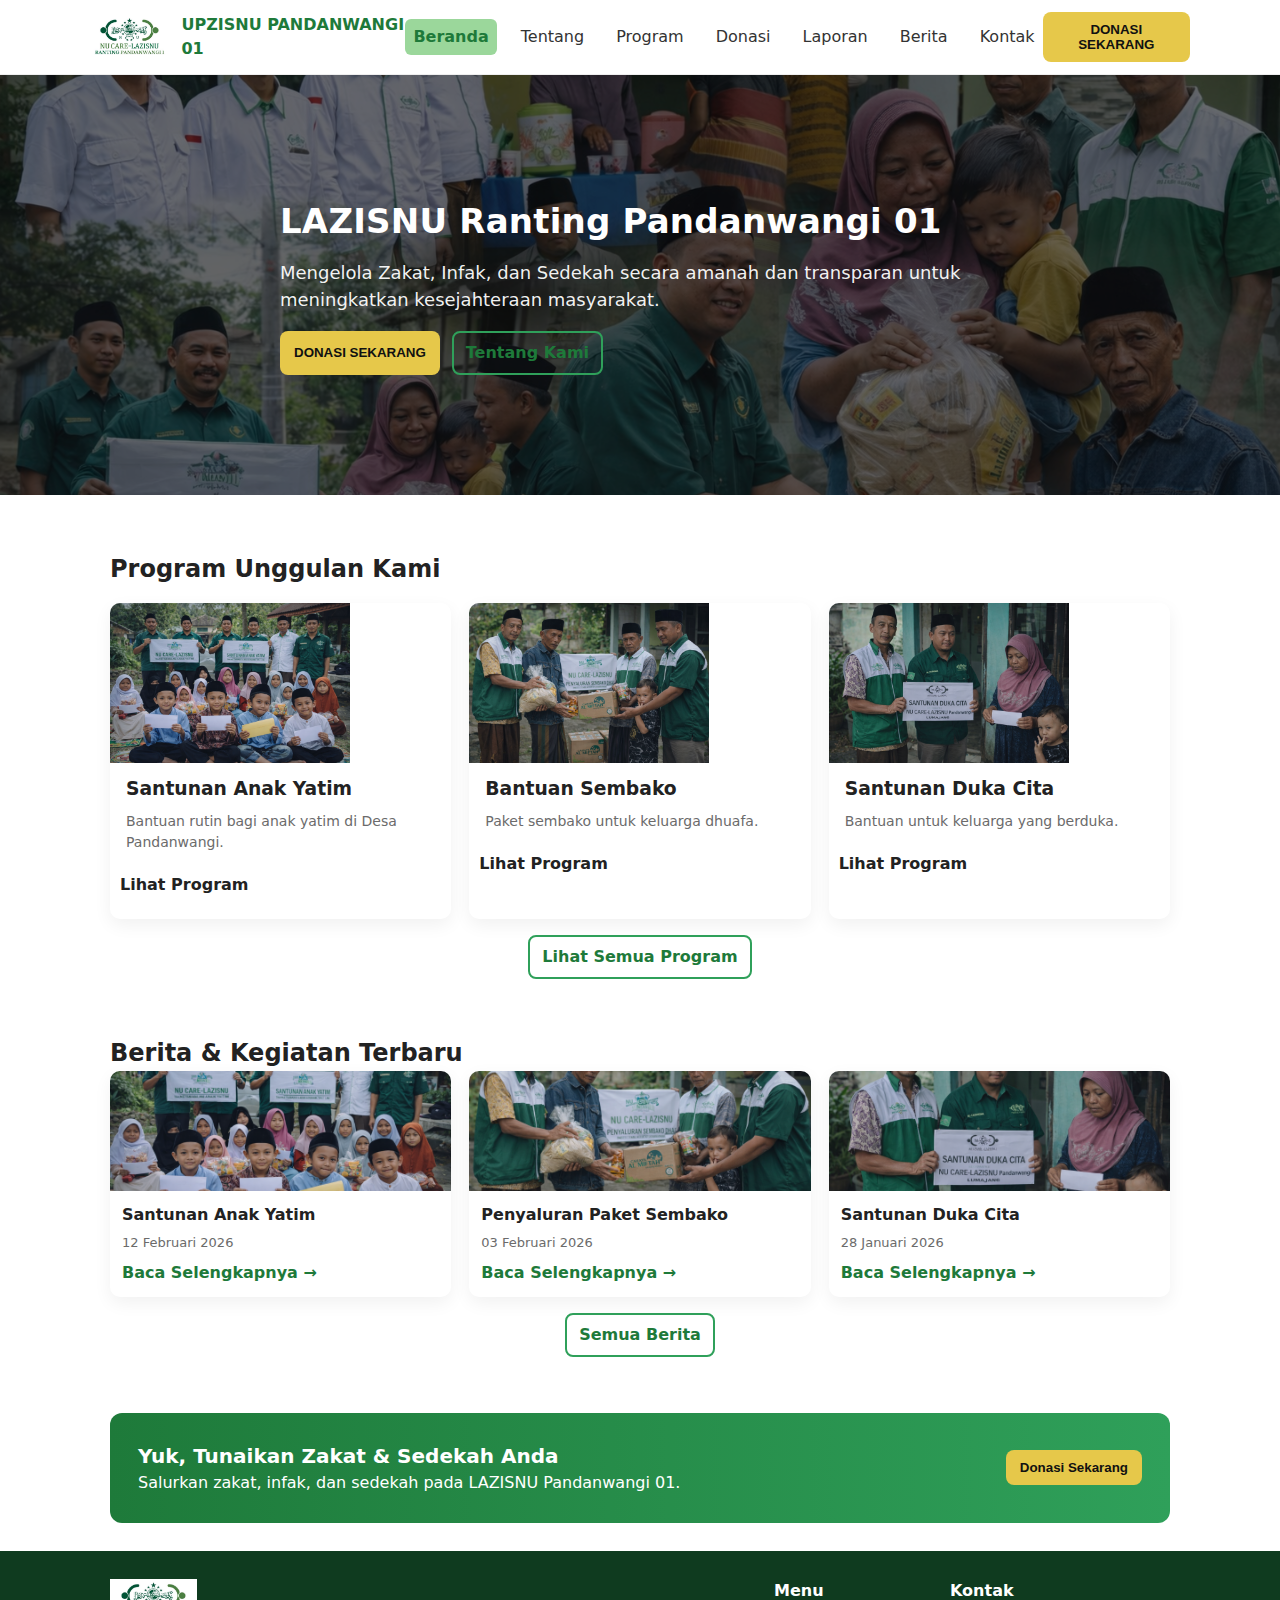
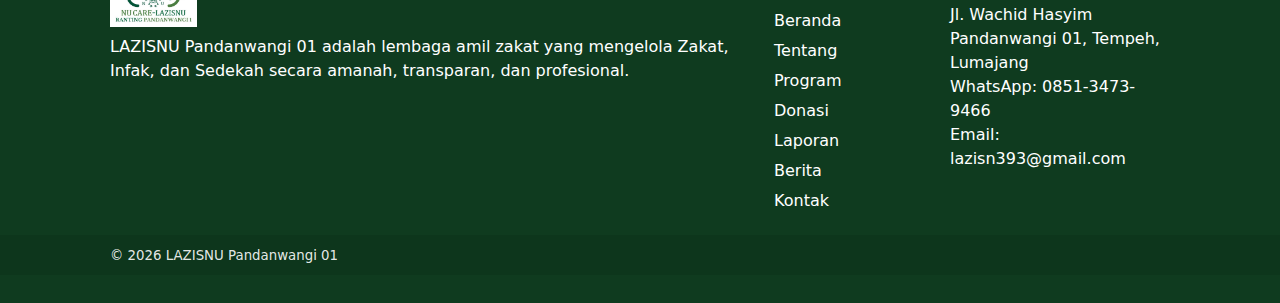
<file: index.html>
<!doctype html>
<html lang="id">
<head>
  <meta charset="utf-8" />
  <meta name="viewport" content="width=device-width,initial-scale=1" />
  <title>LAZISNU Pandanwangi 01 — Beranda</title>
  <meta name="description" content="LAZISNU Pandanwangi 01 — Mengelola Zakat, Infak & Sedekah secara amanah dan transparan." />
  <link rel="stylesheet" href="css/style.css">
</head>
<!-- Netlify Identity -->
<script src="https://identity.netlify.com/v1/netlify-identity-widget.js"></script>

<script>
  if (window.netlifyIdentity) {
    window.netlifyIdentity.on("init", user => {
      if (user) {
        console.log("User login:", user.email);
      }
    });

    // supaya recovery_token bisa munculin form password
    window.netlifyIdentity.on("open", () => {
      console.log("Identity widget opened");
    });

    window.netlifyIdentity.init();
  }
</script>
<body>

  <!-- NAVBAR -->
  <header class="nav-wrap">
    <div class="container nav">
      <a class="brand" href="index.html">
        <img src="assets/img/logo-lazisnu.png" alt="Logo LAZISNU" class="logo">
        <span class="brand-text">UPZISNU PANDANWANGI 01</span>
      </a>

      <nav class="nav-links" id="navLinks">
        <a href="index.html" class="active">Beranda</a>
        <a href="tentang.html">Tentang</a>
        <a href="program.html">Program</a>
        <a href="donasi.html">Donasi</a>
        <a href="laporan.html">Laporan</a>
        <a href="berita.html">Berita</a>
        <a href="kontak.html">Kontak</a>
      </nav>

      <div class="nav-cta">
        <button class="btn btn-donate donateBtn">DONASI SEKARANG</button>
        <button id="navToggle" class="nav-toggle">☰</button>
      </div>
    </div>
  </header>

  <!-- HERO -->
  <section class="hero">
    <div class="hero-overlay"></div>
    <img src="assets/img/hero.jpg" class="hero-img">
    <div class="container hero-content">
      <h1>LAZISNU Ranting Pandanwangi 01</h1>
      <p class="lead">Mengelola Zakat, Infak, dan Sedekah secara amanah dan transparan untuk meningkatkan kesejahteraan masyarakat.</p>
      <div class="hero-buttons">
        <button class="btn btn-donate donateBtn">DONASI SEKARANG</button>
        <a href="tentang.html" class="btn btn-outline">Tentang Kami</a>
      </div>
    </div>
  </section>

  <main class="container">

    <!-- PROGRAM -->
    <section class="programs">
      <h2>Program Unggulan Kami</h2>

      <div class="cards">
        <article class="card">
          <img src="assets/program/santunan-yatim.jpg">
          <h3>Santunan Anak Yatim</h3>
          <p>Bantuan rutin bagi anak yatim di Desa Pandanwangi.</p>
          <a class="btn btn-sm" href="program.html#yatim">Lihat Program</a>
        </article>

        <article class="card">
          <img src="assets/program/sembako.jpg">
          <h3>Bantuan Sembako</h3>
          <p>Paket sembako untuk keluarga dhuafa.</p>
          <a class="btn btn-sm" href="program.html#sembako">Lihat Program</a>
        </article>

        <article class="card">
          <img src="assets/program/santunan-duka-cita.jpg">
          <h3>Santunan Duka Cita</h3>
          <p>Bantuan untuk keluarga yang berduka.</p>
          <a class="btn btn-sm" href="program.html#duka">Lihat Program</a>
        </article>
      </div>

      <div class="center">
        <a href="program.html" class="btn btn-outline">Lihat Semua Program</a>
      </div>
    </section>

    <!-- BERITA -->
    <section class="news">
      <h2>Berita & Kegiatan Terbaru</h2>

      <div class="news-grid">
        <article class="news-card">
          <img src="assets/berita/berita-santunan-yatim.jpg">
          <div class="news-body">
            <h4>Santunan Anak Yatim</h4>
            <p class="meta">12 Februari 2026</p>
            <a href="berita.html" class="read-more">Baca Selengkapnya →</a>
          </div>
        </article>

        <article class="news-card">
          <img src="assets/berita/berita-sembako.jpg">
          <div class="news-body">
            <h4>Penyaluran Paket Sembako</h4>
            <p class="meta">03 Februari 2026</p>
            <a href="berita.html" class="read-more">Baca Selengkapnya →</a>
          </div>
        </article>

        <article class="news-card">
          <img src="assets/berita/berita-santunan-duka-cita.jpg">
          <div class="news-body">
            <h4>Santunan Duka Cita</h4>
            <p class="meta">28 Januari 2026</p>
            <a href="berita.html" class="read-more">Baca Selengkapnya →</a>
          </div>
        </article>
      </div>

      <div class="center">
        <a href="berita.html" class="btn btn-outline">Semua Berita</a>
      </div>
    </section>

    <!-- CTA DONASI -->
    <section class="cta-donate">
      <div class="cta-inner">
        <div>
          <h2>Yuk, Tunaikan Zakat & Sedekah Anda</h2>
          <p>Salurkan zakat, infak, dan sedekah pada LAZISNU Pandanwangi 01.</p>
        </div>
        <div>
          <button class="btn btn-donate donateBtn">Donasi Sekarang</button>
        </div>
      </div>
    </section>

  </main>

  <!-- FOOTER -->
  <footer class="site-footer">
    <div class="container footer-grid">
  
      <!-- KOLOM 1: LOGO & DESKRIPSI -->
      <div class="footer-col">
        <img src="assets/img/logo-lazisnu.png" alt="Logo LAZISNU" class="footer-logo">
        <p>
          LAZISNU Pandanwangi 01 adalah lembaga amil zakat yang mengelola Zakat, Infak, dan Sedekah
          secara amanah, transparan, dan profesional.
        </p>
      </div>
  
      <!-- KOLOM 2: MENU CEPAT -->
      <div class="footer-col">
        <h4>Menu</h4>
        <ul class="footer-links">
          <li><a href="index.html">Beranda</a></li>
          <li><a href="tentang.html">Tentang</a></li>
          <li><a href="program.html">Program</a></li>
          <li><a href="donasi.html">Donasi</a></li>
          <li><a href="laporan.html">Laporan</a></li>
          <li><a href="berita.html">Berita</a></li>
          <li><a href="kontak.html">Kontak</a></li>
        </ul>
      </div>
  
      <!-- KOLOM 3: KONTAK -->
      <div class="footer-col">
        <h4>Kontak</h4>
        <p>Jl. Wachid Hasyim<br>Pandanwangi 01, Tempeh, Lumajang</p>
        <p>WhatsApp: 0851-3473-9466</p>
        <p>Email: lazisn393@gmail.com</p>
      </div>
    </div>
  
    <div class="footer-bottom">
      <div class="container footer-bottom-inner">
        <small>© <span id="year"></span> LAZISNU Pandanwangi 01</small>
        </div>
      </div>
    </div>
  </footer>

  <script src="js/script.js"></script>
</body>
</html>
</file>
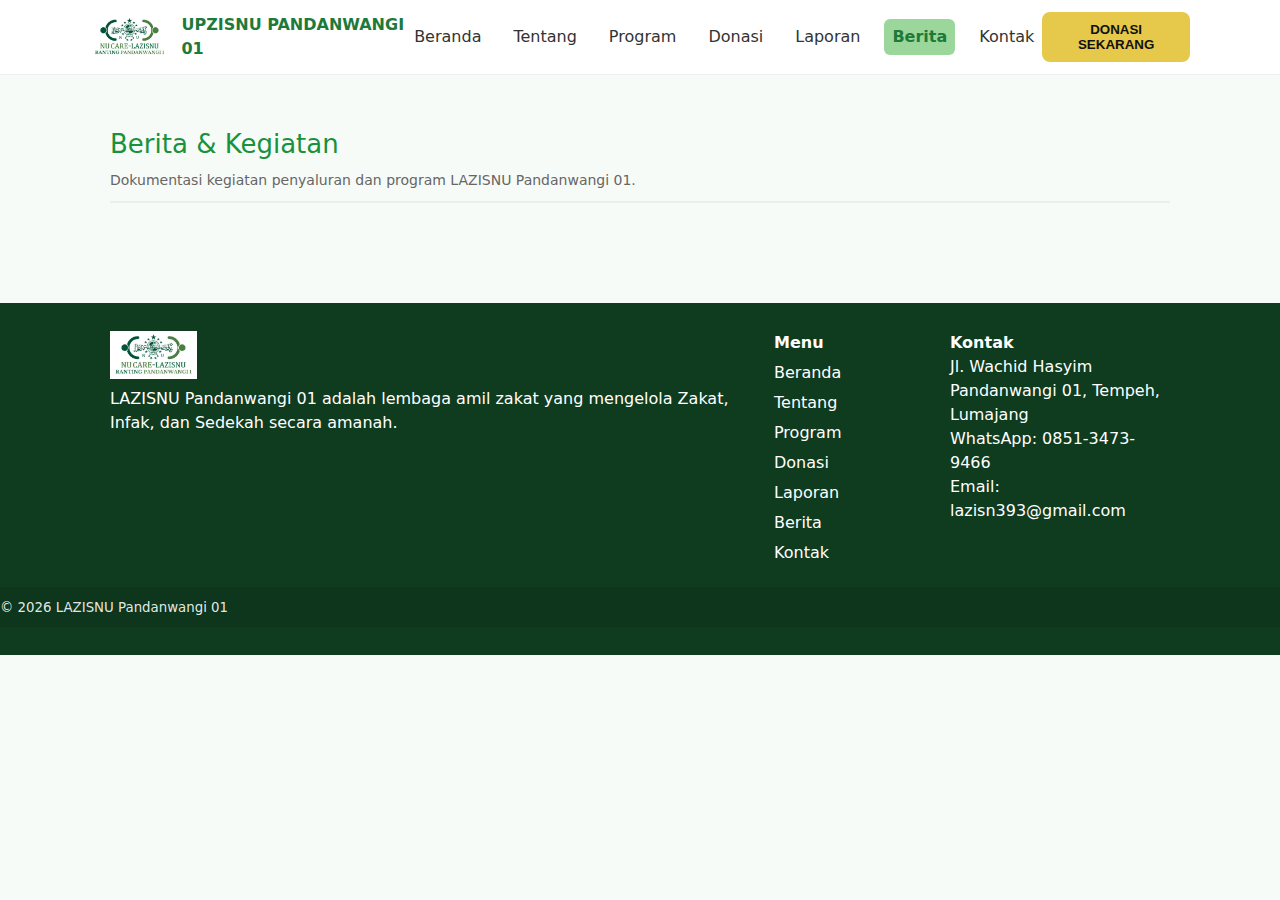
<file: berita.html>
<!doctype html>
<html lang="id">
<head>
  <meta charset="utf-8" />
  <meta name="viewport" content="width=device-width,initial-scale=1" />
  <title>Berita — LAZISNU Pandanwangi 01</title>
  <link rel="stylesheet" href="css/style.css">

  <style>
    body{background:#f7fbf7}
    .berita-wrap{max-width:1100px;margin:30px auto;padding:20px}
    .section-title{font-size:26px;color:#19913d;margin-bottom:6px;}
    .section-sub{color:#666;font-size:14px;border-bottom:2px solid #e6f2e9;padding-bottom:10px;}

    .berita-grid{
      display:grid;
      grid-template-columns:repeat(3,1fr);
      gap:20px;
      margin-top:25px;
    }

    .berita-card{
      background:#fff;border-radius:14px;overflow:hidden;
      box-shadow:0 12px 30px rgba(0,0,0,.06);
      display:flex;flex-direction:column;
      transition:.3s;
    }

    .berita-card img{width:100%;height:180px;object-fit:cover;}

    .berita-body{padding:16px;display:flex;flex-direction:column;flex:1;}

    .berita-date{
      font-size:12px;background:#e6f7ec;color:#1e7a3a;
      display:inline-block;padding:4px 8px;border-radius:6px;
      margin-bottom:8px;font-weight:700;width:max-content;
    }

    .berita-body h3{margin:0 0 8px 0;color:#1e7a3a;font-size:17px;}
    .berita-body p{font-size:13px;color:#555;flex:1;}

    .btn-baca{
      margin-top:12px;background:#2fa05a;color:#fff;
      padding:10px;border-radius:10px;font-weight:700;
      font-size:13px;text-align:center;cursor:pointer;
    }

    .modal{
      position:fixed;top:0;left:0;width:100%;height:100%;
      background:rgba(0,0,0,.6);display:none;
      align-items:center;justify-content:center;z-index:1000;
    }

    .modal-content{
      background:#fff;padding:20px;border-radius:14px;
      max-width:650px;width:90%;
    }

    .modal-content img{width:100%;border-radius:10px;margin-bottom:12px;}
    .modal-close{float:right;cursor:pointer;font-weight:700;color:#999;}

    @media(max-width:900px){.berita-grid{grid-template-columns:1fr 1fr}}
    @media(max-width:600px){.berita-grid{grid-template-columns:1fr}}
  </style>
</head>
<body>

<header class="nav-wrap">
  <div class="container nav">
    <a class="brand" href="index.html">
      <img src="assets/img/logo-lazisnu.png" class="logo">
      <span class="brand-text">UPZISNU PANDANWANGI 01</span>
    </a>

    <nav class="nav-links" id="navLinks">
      <a href="index.html">Beranda</a>
      <a href="tentang.html">Tentang</a>
      <a href="program.html">Program</a>
      <a href="donasi.html">Donasi</a>
      <a href="laporan.html">Laporan</a>
      <a href="berita.html" class="active">Berita</a>
      <a href="kontak.html">Kontak</a>
    </nav>

    <div class="nav-cta">
      <button class="btn btn-donate" id="donateBtn">DONASI SEKARANG</button>
      <button class="nav-toggle" id="navToggle">☰</button>
    </div>
  </div>
</header>

<div class="berita-wrap">
  <div class="section-title">Berita & Kegiatan</div>
  <div class="section-sub">
    Dokumentasi kegiatan penyaluran dan program LAZISNU Pandanwangi 01.
  </div>

  <!-- BERITA DARI CMS (AUTO) -->
  <div class="berita-grid" id="list-berita"></div>

  <!-- BERITA MANUAL (FALLBACK) -->
  <div class="berita-grid">
    
  </div>
</div>

<footer class="site-footer">
  <div class="container footer-grid">
    <div class="footer-col">
      <img src="assets/img/logo-lazisnu.png" class="footer-logo">
      <p>LAZISNU Pandanwangi 01 adalah lembaga amil zakat yang mengelola Zakat, Infak, dan Sedekah secara amanah.</p>
    </div>
    <div class="footer-col">
      <h4>Menu</h4>
      <ul class="footer-links">
        <li><a href="index.html">Beranda</a></li>
        <li><a href="tentang.html">Tentang</a></li>
        <li><a href="program.html">Program</a></li>
        <li><a href="donasi.html">Donasi</a></li>
        <li><a href="laporan.html">Laporan</a></li>
        <li><a href="berita.html">Berita</a></li>
        <li><a href="kontak.html">Kontak</a></li>
      </ul>
    </div>
    <div class="footer-col">
      <h4>Kontak</h4>
      <p>Jl. Wachid Hasyim<br>Pandanwangi 01, Tempeh, Lumajang</p>
      <p>WhatsApp: 0851-3473-9466</p>
      <p>Email: lazisn393@gmail.com</p>
    </div>
  </div>
  <div class="footer-bottom">
    <small>© <span id="year"></span> LAZISNU Pandanwangi 01</small>
  </div>
</footer>

<script src="js/script.js"></script>

<script>
async function loadBerita() {
  const repoUrl = "https://api.github.com/repos/alfaragatak87/lazisnu/contents/admin-data/berita";

  try {
    const res = await fetch(repoUrl);
    const files = await res.json();

    let html = "";

    for (let file of files.reverse()) {
      const fileRes = await fetch(file.download_url);
      const text = await fileRes.text();

      // 🔥 Ambil bagian YAML (di antara ---)
      const yamlMatch = text.match(/---([\s\S]*?)---/);
      const yaml = yamlMatch ? yamlMatch[1] : "";

      const titleMatch = yaml.match(/title:\s*(.*)/);
      const dateMatch = yaml.match(/date:\s*(.*)/);
      const imageMatch = yaml.match(/image:\s*(.*)/);

      const title = titleMatch ? titleMatch[1].trim() : "Tanpa Judul";
      const date = dateMatch ? dateMatch[1].trim() : "";
      let image = imageMatch ? imageMatch[1].trim() : "";

      // Bersihkan tanda kutip kalau ada
      image = image.replace(/"/g, "");

      // 🔥 Fix URL gambar biar tidak error
      if (image.startsWith("/")) {
        image = window.location.origin + image;
      }

      const body = text.split('---')[2] || "";

      const modalId = "modal-" + Math.random().toString(36).substring(2, 9);

      html += `
        <div class="berita-card">
          <img src="${image}" alt="${title}">
          <div class="berita-body">
            <div class="berita-date">${new Date(date).toLocaleDateString("id-ID")}</div>
            <h3>${title}</h3>
            <p>${body.substring(0,120)}...</p>
            <div class="btn-baca" onclick="openModal('${modalId}')">
              Baca Selengkapnya
            </div>
          </div>
        </div>

        <div class="modal" id="${modalId}">
          <div class="modal-content">
            <span class="modal-close" onclick="closeModal('${modalId}')">✖</span>
            <h2>${title}</h2>
            <img src="${image}">
            <p>${body}</p>
          </div>
        </div>
      `;
    }

    document.getElementById("list-berita").innerHTML = html;

  } catch (error) {
    console.error("Gagal load berita:", error);
  }
}

loadBerita();

function openModal(id){
  document.getElementById(id).style.display="flex";
}

function closeModal(id){
  document.getElementById(id).style.display="none";
}
</script>

</body>
</html>
</file>
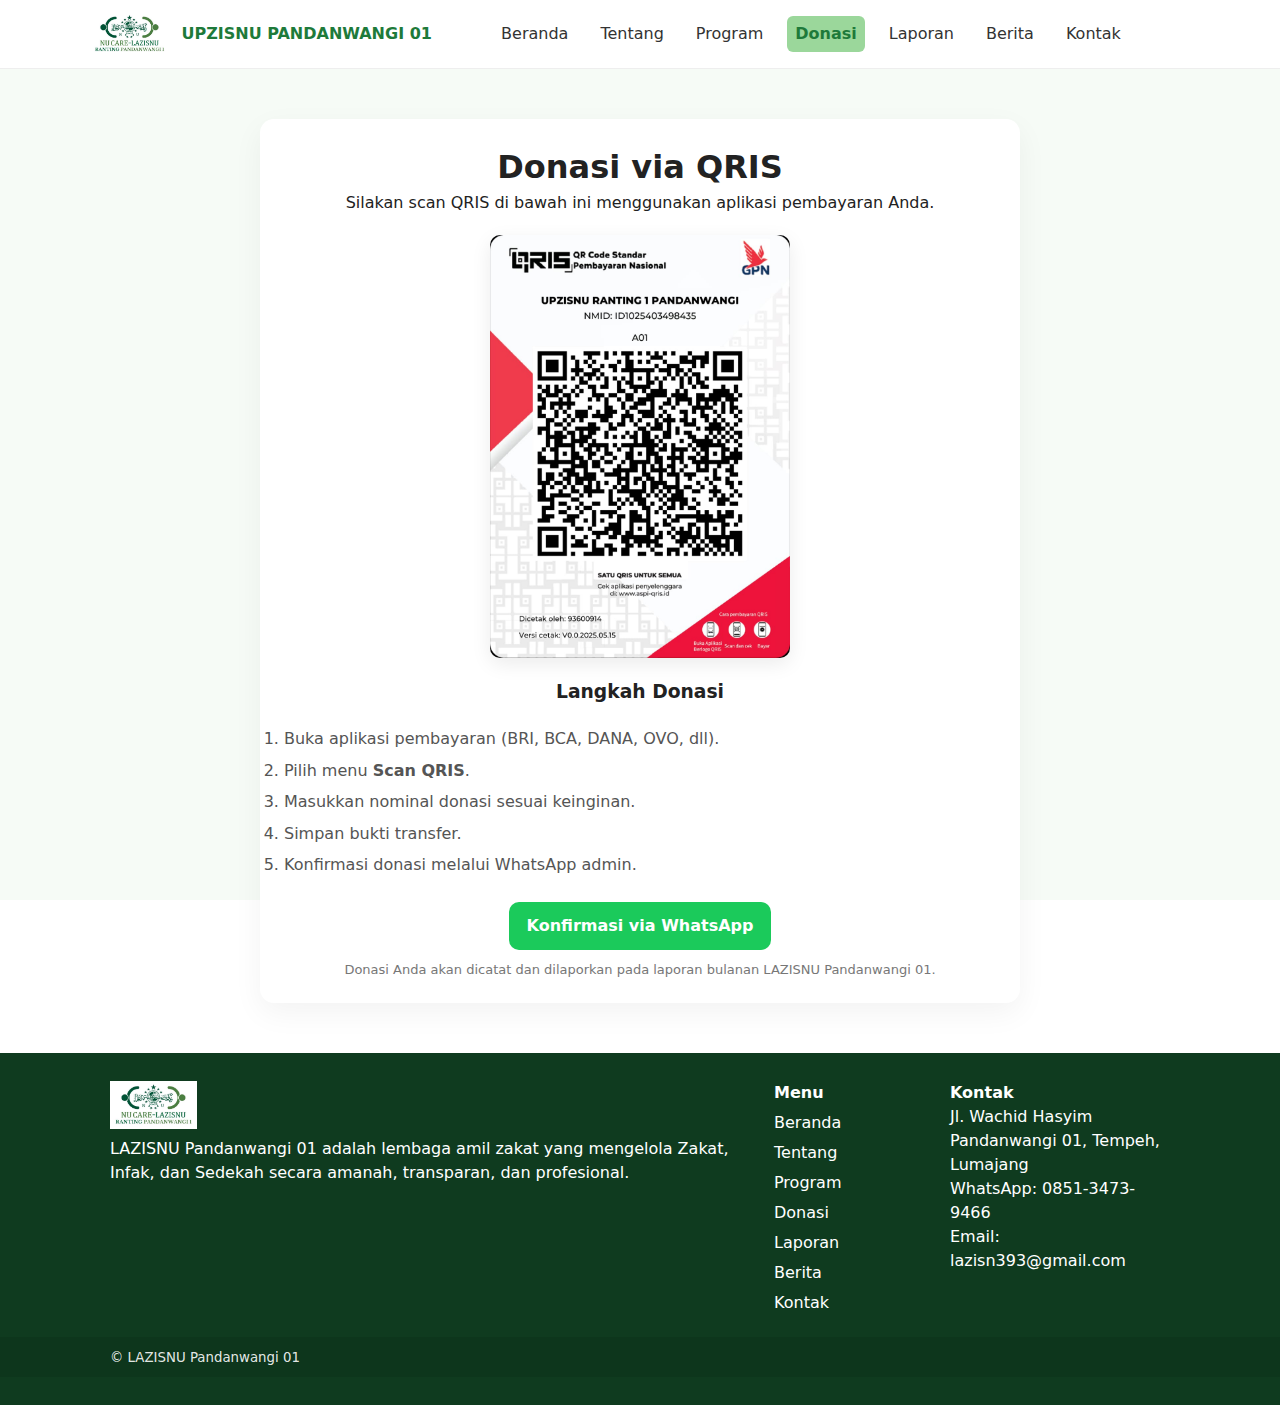
<file: donasi.html>
<!doctype html>
<html lang="id">
<head>
  <meta charset="utf-8" />
  <meta name="viewport" content="width=device-width,initial-scale=1" />
  <title>Donasi QRIS — LAZISNU Pandanwangi 01</title>
  <link rel="stylesheet" href="css/style.css">

  <style>
    body{background:#f6fbf6}
    .donate-wrap{max-width:800px;margin:30px auto;padding:20px}
    .qris-card{
      background:#fff;
      border-radius:14px;
      padding:24px;
      text-align:center;
      box-shadow:0 10px 30px rgba(0,0,0,.05);
    }
    .qris-img{
      max-width:300px;
      margin:20px auto;
      border-radius:10px;
      box-shadow:0 6px 20px rgba(0,0,0,.08);
    }
    .pulse{
      animation:pulse 1.5s infinite;
    }
    @keyframes pulse{
      0%{transform:scale(1)}
      50%{transform:scale(1.05)}
      100%{transform:scale(1)}
    }
    .steps{
      text-align:left;
      margin-top:20px;
      line-height:1.6;
      color:#555;
    }
    .steps li{margin-bottom:6px}
    .btn-wa{
      background:#1bca5b;
      color:#fff;
      border:0;
      padding:12px 18px;
      border-radius:10px;
      font-weight:700;
      cursor:pointer;
      margin-top:18px;
      display:inline-block;
      text-decoration:none;
    }
    .btn-wa:hover{opacity:.9}
    .note{
      font-size:13px;
      color:#777;
      margin-top:10px;
    }
  </style>
</head>
<body>

<!-- NAVBAR (tetap) -->
<header class="nav-wrap">
    <div class="container nav">
      <a class="brand" href="index.html">
        <img src="assets/img/logo-lazisnu.png" alt="Logo LAZISNU" class="logo">
        <span class="brand-text">UPZISNU PANDANWANGI 01</span>
      </a>

      <nav class="nav-links" id="navLinksTop">
        <a href="index.html">Beranda</a>
        <a href="tentang.html">Tentang</a>
        <a href="program.html">Program</a>
        <a href="donasi.html" class="active">Donasi</a>
        <a href="laporan.html">Laporan</a>
        <a href="berita.html">Berita</a>
        <a href="kontak.html">Kontak</a>
      </nav>

      <div class="nav-cta">
        <button id="navToggleTop" class="nav-toggle" aria-label="Toggle menu">☰</button>
      </div>
    </div>
  </header>

  <div class="donate-wrap">

    <div class="qris-card">

      <h1>Donasi via QRIS</h1>
      <p>Silakan scan QRIS di bawah ini menggunakan aplikasi pembayaran Anda.</p>

      <!-- QRIS IMAGE -->
      <img src="assets/img/qris.png" alt="QRIS LAZISNU" class="qris-img pulse">

      <h3>Langkah Donasi</h3>
      <ol class="steps">
        <li>Buka aplikasi pembayaran (BRI, BCA, DANA, OVO, dll).</li>
        <li>Pilih menu <strong>Scan QRIS</strong>.</li>
        <li>Masukkan nominal donasi sesuai keinginan.</li>
        <li>Simpan bukti transfer.</li>
        <li>Konfirmasi donasi melalui WhatsApp admin.</li>
      </ol>

      <a href="https://wa.me/6285134739466?text=Assalamualaikum%2C%20saya%20ingin%20konfirmasi%20donasi%20QRIS%20LAZISNU%20Pandanwangi.%20Berikut%20bukti%20transfer%20saya." target="_blank" class="btn-wa">
        Konfirmasi via WhatsApp
      </a>

      <div class="note">
        Donasi Anda akan dicatat dan dilaporkan pada laporan bulanan LAZISNU Pandanwangi 01.
      </div>

    </div>

  </div>

  <!-- FOOTER -->
  <footer class="site-footer">
    <div class="container footer-grid">
  
      <!-- KOLOM 1: LOGO & DESKRIPSI -->
      <div class="footer-col">
        <img src="assets/img/logo-lazisnu.png" alt="Logo LAZISNU" class="footer-logo">
        <p>
          LAZISNU Pandanwangi 01 adalah lembaga amil zakat yang mengelola Zakat, Infak, dan Sedekah
          secara amanah, transparan, dan profesional.
        </p>
      </div>
  
      <!-- KOLOM 2: MENU CEPAT -->
      <div class="footer-col">
        <h4>Menu</h4>
        <ul class="footer-links">
          <li><a href="index.html">Beranda</a></li>
          <li><a href="tentang.html">Tentang</a></li>
          <li><a href="program.html">Program</a></li>
          <li><a href="donasi.html">Donasi</a></li>
          <li><a href="laporan.html">Laporan</a></li>
          <li><a href="berita.html">Berita</a></li>
          <li><a href="kontak.html">Kontak</a></li>
        </ul>
      </div>
  
      <!-- KOLOM 3: KONTAK -->
      <div class="footer-col">
        <h4>Kontak</h4>
        <p>Jl. Wachid Hasyim<br>Pandanwangi 01, Tempeh, Lumajang</p>
        <p>WhatsApp: 0851-3473-9466</p>
        <p>Email: lazisn393@gmail.com</p>
      </div>
    </div>
  
    <div class="footer-bottom">
      <div class="container footer-bottom-inner">
        <small>© <span id="year"></span> LAZISNU Pandanwangi 01</small>
        </div>
      </div>
    </div>
  </footer>

  <script>
    document.getElementById('yearDonasi').textContent = new Date().getFullYear();
  </script>

</body>
</html>
</file>
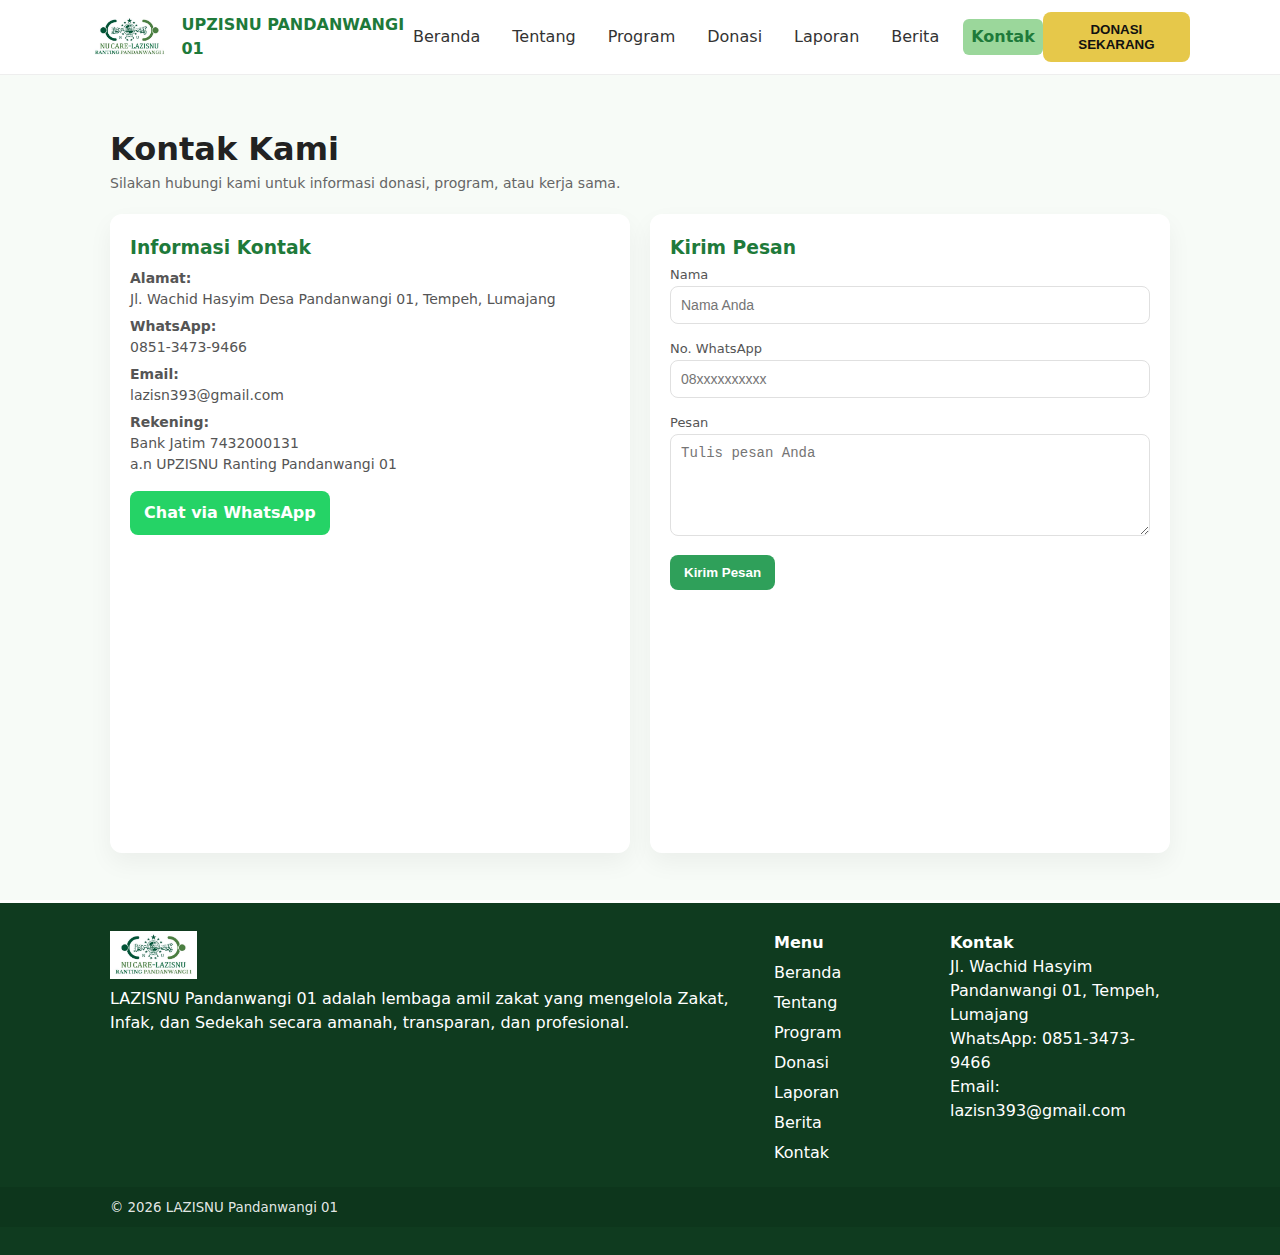
<file: kontak.html>
<!doctype html>
<html lang="id">
<head>
  <meta charset="utf-8" />
  <meta name="viewport" content="width=device-width,initial-scale=1" />
  <title>Kontak — LAZISNU Pandanwangi 01</title>
  <link rel="stylesheet" href="css/style.css">

  <style>
    body{background:#f7fbf7}

    .kontak-wrap{max-width:1100px;margin:30px auto;padding:20px}

    .kontak-grid{
      display:grid;
      grid-template-columns:1fr 1fr;
      gap:20px;
      margin-top:20px;
    }

    .kontak-card{
      background:#fff;
      border-radius:12px;
      padding:20px;
      box-shadow:0 10px 25px rgba(0,0,0,.05);
    }

    .kontak-card h3{
      margin-top:0;
      color:#1e7a3a;
    }

    .kontak-info p{
      margin:6px 0;
      color:#555;
      font-size:14px;
    }

    .btn-wa{
      background:#25D366;
      color:#fff;
      padding:10px 14px;
      border-radius:8px;
      text-decoration:none;
      font-weight:700;
      display:inline-block;
      margin-top:10px;
    }

    .btn-wa:hover{opacity:.9}

    /* MAP */
    .map-embed{
      width:100%;
      height:0;
      padding-bottom:60%;
      position:relative;
      border-radius:12px;
      overflow:hidden;
      margin-top:10px;
    }

    .map-embed iframe{
      position:absolute;
      top:0;
      left:0;
      width:100%;
      height:100%;
      border:0;
    }

    /* FORM */
    .form-group{margin-bottom:12px}
    .form-group label{font-size:13px;color:#555}
    .form-group input,
    .form-group textarea{
      width:100%;
      padding:10px;
      border-radius:8px;
      border:1px solid #e0e0e0;
      font-size:14px;
    }

    .btn-kirim{
      background:#2fa05a;
      color:#fff;
      padding:10px 14px;
      border:0;
      border-radius:8px;
      font-weight:700;
      cursor:pointer;
    }

    .btn-kirim:hover{opacity:.9}

    @media(max-width:900px){
      .kontak-grid{grid-template-columns:1fr}
    }
  </style>
</head>
<body>

  <!-- NAVBAR GLOBAL -->
  <header class="nav-wrap">
    <div class="container nav">
      <a class="brand" href="index.html">
        <img src="assets/img/logo-lazisnu.png" alt="Logo LAZISNU" class="logo">
        <span class="brand-text">UPZISNU PANDANWANGI 01</span>
      </a>

      <nav class="nav-links" id="navLinks">
        <a href="index.html">Beranda</a>
        <a href="tentang.html">Tentang</a>
        <a href="program.html">Program</a>
        <a href="donasi.html">Donasi</a>
        <a href="laporan.html">Laporan</a>
        <a href="berita.html">Berita</a>
        <a href="kontak.html" class="active">Kontak</a>
      </nav>

      <div class="nav-cta">
        <button class="btn btn-donate" id="donateBtn">DONASI SEKARANG</button>
        <button class="nav-toggle" id="navToggle">☰</button>
      </div>
    </div>
  </header>

  <div class="kontak-wrap">

    <h1>Kontak Kami</h1>
    <p style="color:#666;font-size:14px">Silakan hubungi kami untuk informasi donasi, program, atau kerja sama.</p>

    <div class="kontak-grid">

      <!-- INFO KONTAK -->
      <div class="kontak-card">
        <h3>Informasi Kontak</h3>
        <div class="kontak-info">
          <p><strong>Alamat:</strong><br>Jl. Wachid Hasyim Desa Pandanwangi 01, Tempeh, Lumajang</p>
          <p><strong>WhatsApp:</strong><br>0851-3473-9466</p>
          <p><strong>Email:</strong><br>lazisn393@gmail.com</p>
          <p><strong>Rekening:</strong><br>Bank Jatim 7432000131<br>a.n UPZISNU Ranting Pandanwangi 01</p>
        </div>

        <a href="https://wa.me/6285134739466?text=Assalamualaikum%2C%20saya%20ingin%20bertanya%20tentang%20LAZISNU%20Pandanwangi." target="_blank" class="btn-wa">
          Chat via WhatsApp
        </a>

        <!-- MAP -->
        <div class="map-embed">
          <iframe
            src="https://www.google.com/maps?q=Q57V%2B59G%2C%20Sambiroto%2C%20Pandanwangi%2C%20Tempeh%2C%20Lumajang&output=embed"
            loading="lazy"
            referrerpolicy="no-referrer-when-downgrade">
          </iframe>
        </div>
      </div>

      <!-- FORM PESAN -->
      <div class="kontak-card">
        <h3>Kirim Pesan</h3>

        <div class="form-group">
          <label>Nama</label>
          <input type="text" id="nama" placeholder="Nama Anda">
        </div>

        <div class="form-group">
          <label>No. WhatsApp</label>
          <input type="text" id="wa" placeholder="08xxxxxxxxxx">
        </div>

        <div class="form-group">
          <label>Pesan</label>
          <textarea id="pesan" rows="5" placeholder="Tulis pesan Anda"></textarea>
        </div>

        <button class="btn-kirim" onclick="kirimWA()">Kirim Pesan</button>
      </div>

    </div>

  </div>

  <!-- FOOTER -->
  <footer class="site-footer">
    <div class="container footer-grid">
  
      <!-- KOLOM 1: LOGO & DESKRIPSI -->
      <div class="footer-col">
        <img src="assets/img/logo-lazisnu.png" alt="Logo LAZISNU" class="footer-logo">
        <p>
          LAZISNU Pandanwangi 01 adalah lembaga amil zakat yang mengelola Zakat, Infak, dan Sedekah
          secara amanah, transparan, dan profesional.
        </p>
      </div>
  
      <!-- KOLOM 2: MENU CEPAT -->
      <div class="footer-col">
        <h4>Menu</h4>
        <ul class="footer-links">
          <li><a href="index.html">Beranda</a></li>
          <li><a href="tentang.html">Tentang</a></li>
          <li><a href="program.html">Program</a></li>
          <li><a href="donasi.html">Donasi</a></li>
          <li><a href="laporan.html">Laporan</a></li>
          <li><a href="berita.html">Berita</a></li>
          <li><a href="kontak.html">Kontak</a></li>
        </ul>
      </div>
  
      <!-- KOLOM 3: KONTAK -->
      <div class="footer-col">
        <h4>Kontak</h4>
        <p>Jl. Wachid Hasyim<br>Pandanwangi 01, Tempeh, Lumajang</p>
        <p>WhatsApp: 0851-3473-9466</p>
        <p>Email: lazisn393@gmail.com</p>
      </div>
    </div>
  
    <div class="footer-bottom">
      <div class="container footer-bottom-inner">
        <small>© <span id="year"></span> LAZISNU Pandanwangi 01</small>
        </div>
      </div>
    </div>
  </footer>

  <script src="js/script.js"></script>
  <script>
    document.getElementById('yearKontak').textContent = new Date().getFullYear();

    function kirimWA(){
      const nama = document.getElementById('nama').value;
      const wa = document.getElementById('wa').value;
      const pesan = document.getElementById('pesan').value;

      if(!nama || !pesan){
        alert("Nama dan pesan wajib diisi");
        return;
      }

      const url = `https://wa.me/6285134739466?text=Assalamualaikum%2C%20saya%20${encodeURIComponent(nama)}.%0ANo%20WA:%20${encodeURIComponent(wa)}.%0APesan:%20${encodeURIComponent(pesan)}`;
      window.open(url, '_blank');
    }
  </script>

</body>
</html>
</file>
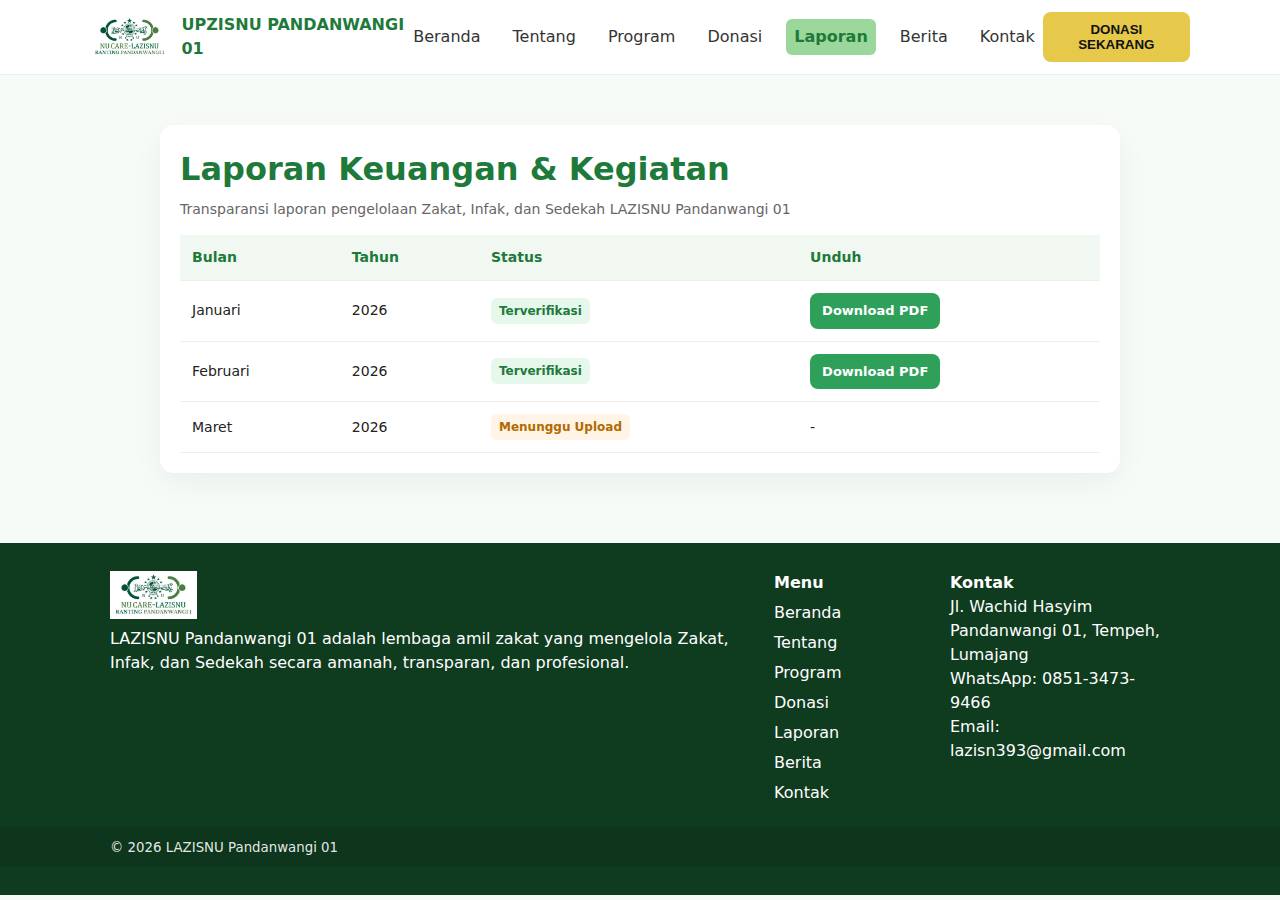
<file: laporan.html>
<!doctype html>
<html lang="id">
<head>
  <meta charset="utf-8" />
  <meta name="viewport" content="width=device-width,initial-scale=1" />
  <title>Laporan — LAZISNU Pandanwangi 01</title>
  <link rel="stylesheet" href="css/style.css">

  <style>
    body{background:#f7fbf7}

    .laporan-wrap{max-width:1000px;margin:30px auto;padding:20px}

    .laporan-card{
      background:#fff;
      border-radius:14px;
      padding:20px;
      box-shadow:0 10px 30px rgba(0,0,0,.05);
      margin-bottom:20px;
    }

    .laporan-header{
      display:flex;
      justify-content:space-between;
      align-items:center;
      flex-wrap:wrap;
      gap:10px;
    }

    .laporan-header h1{
      margin:0;
      color:#1e7a3a;
    }

    .laporan-info{
      color:#666;
      font-size:14px;
      margin-top:6px;
    }

    table{
      width:100%;
      border-collapse:collapse;
      margin-top:15px;
    }

    th, td{
      padding:12px;
      border-bottom:1px solid #eee;
      text-align:left;
      font-size:14px;
    }

    th{
      background:#f1f8f1;
      color:#1e7a3a;
    }

    .btn-download{
      background:#2fa05a;
      color:#fff;
      padding:8px 12px;
      border-radius:8px;
      text-decoration:none;
      font-weight:700;
      font-size:13px;
      display:inline-block;
    }

    .btn-download:hover{opacity:.9}

    .status{
      padding:4px 8px;
      border-radius:6px;
      font-size:12px;
      font-weight:700;
      display:inline-block;
    }

    .verified{background:#e6f7ec;color:#1e7a3a}
    .pending{background:#fff4e5;color:#b26a00}

    .summary{
      display:grid;
      grid-template-columns:repeat(3,1fr);
      gap:12px;
      margin-top:20px;
    }

    .summary-box{
      background:#fff;
      border-radius:12px;
      padding:16px;
      text-align:center;
      box-shadow:0 6px 20px rgba(0,0,0,.04);
    }

    .summary-box h3{
      margin:0;
      color:#1e7a3a;
      font-size:20px;
    }

    .summary-box p{
      margin:4px 0 0 0;
      color:#666;
      font-size:13px;
    }

    @media(max-width:700px){
      .summary{grid-template-columns:1fr}
      table{font-size:13px}
    }
  </style>
</head>
<body>

  <!-- NAVBAR GLOBAL -->
  <header class="nav-wrap">
    <div class="container nav">
      <a class="brand" href="index.html">
        <img src="assets/img/logo-lazisnu.png" alt="Logo LAZISNU" class="logo">
        <span class="brand-text">UPZISNU PANDANWANGI 01</span>
      </a>

      <nav class="nav-links" id="navLinks">
        <a href="index.html">Beranda</a>
        <a href="tentang.html">Tentang</a>
        <a href="program.html">Program</a>
        <a href="donasi.html">Donasi</a>
        <a href="laporan.html" class="active">Laporan</a>
        <a href="berita.html">Berita</a>
        <a href="kontak.html">Kontak</a>
      </nav>

      <div class="nav-cta">
        <button class="btn btn-donate" id="donateBtn">DONASI SEKARANG</button>
        <button class="nav-toggle" id="navToggle" aria-label="Toggle menu">☰</button>
      </div>
    </div>
  </header>

  <!-- KONTEN -->
  <div class="laporan-wrap">

    <div class="laporan-card">
      <div class="laporan-header">
        <div>
          <h1>Laporan Keuangan & Kegiatan</h1>
          <div class="laporan-info">
            Transparansi laporan pengelolaan Zakat, Infak, dan Sedekah LAZISNU Pandanwangi 01
          </div>
        </div>
      </div>

      <!-- TABEL LAPORAN -->
      <table>
        <thead>
          <tr>
            <th>Bulan</th>
            <th>Tahun</th>
            <th>Status</th>
            <th>Unduh</th>
          </tr>
        </thead>
        <tbody>
          <tr>
            <td>Januari</td>
            <td>2026</td>
            <td><span class="status verified">Terverifikasi</span></td>
            <td>
              <a href="assets/laporan/laporan-januari-2026.pdf" class="btn-download" target="_blank">
                Download PDF
              </a>
            </td>
          </tr>

          <tr>
            <td>Februari</td>
            <td>2026</td>
            <td><span class="status verified">Terverifikasi</span></td>
            <td>
              <a href="assets/laporan/laporan-februari-2026.pdf" class="btn-download" target="_blank">
                Download PDF
              </a>
            </td>
          </tr>

          <tr>
            <td>Maret</td>
            <td>2026</td>
            <td><span class="status pending">Menunggu Upload</span></td>
            <td>-</td>
          </tr>
        </tbody>
      </table>


    </div>

  </div>

  <!-- FOOTER -->
  <footer class="site-footer">
    <div class="container footer-grid">
  
      <!-- KOLOM 1: LOGO & DESKRIPSI -->
      <div class="footer-col">
        <img src="assets/img/logo-lazisnu.png" alt="Logo LAZISNU" class="footer-logo">
        <p>
          LAZISNU Pandanwangi 01 adalah lembaga amil zakat yang mengelola Zakat, Infak, dan Sedekah
          secara amanah, transparan, dan profesional.
        </p>
      </div>
  
      <!-- KOLOM 2: MENU CEPAT -->
      <div class="footer-col">
        <h4>Menu</h4>
        <ul class="footer-links">
          <li><a href="index.html">Beranda</a></li>
          <li><a href="tentang.html">Tentang</a></li>
          <li><a href="program.html">Program</a></li>
          <li><a href="donasi.html">Donasi</a></li>
          <li><a href="laporan.html">Laporan</a></li>
          <li><a href="berita.html">Berita</a></li>
          <li><a href="kontak.html">Kontak</a></li>
        </ul>
      </div>
  
      <!-- KOLOM 3: KONTAK -->
      <div class="footer-col">
        <h4>Kontak</h4>
        <p>Jl. Wachid Hasyim<br>Pandanwangi 01, Tempeh, Lumajang</p>
        <p>WhatsApp: 0851-3473-9466</p>
        <p>Email: lazisn393@gmail.com</p>
      </div>
    </div>
  
    <div class="footer-bottom">
      <div class="container footer-bottom-inner">
        <small>© <span id="year"></span> LAZISNU Pandanwangi 01</small>
        </div>
      </div>
    </div>
  </footer>

  <!-- SCRIPT GLOBAL -->
  <script src="js/script.js"></script>
  <script>
    document.getElementById('yearLaporan').textContent = new Date().getFullYear();
  </script>

</body>
</html>
</file>
<file: css/style.css>
:root{
    --green-700:#1e7a3a;
    --green-500:#2fa05a;
    --green-300:#9bd79b;
    --muted:#6b6b6b;
    --accent:#e6c84a;
    --max-width:1100px;
    --container-pad:20px;
    --radius:10px;
    font-family: "Inter", system-ui, -apple-system, "Segoe UI", Roboto, "Helvetica Neue", Arial;
  }
  
  /* Basic reset */
  *{box-sizing:border-box;margin:0;padding:0}
  html,body{height:100%;background:#fff;color:#222;line-height:1.5}
  .container{max-width:var(--max-width);margin:0 auto;padding:0 var(--container-pad)}
  
  a{text-decoration:none;color:inherit}
  img{max-width:100%;height:auto;display:block;}
  
  /* NAVBAR */
  .nav-wrap{background:#fff;position:sticky;top:0;z-index:60;border-bottom:1px solid #eee}
  .nav{display:flex;align-items:center;justify-content:space-between;padding:12px 0}
  .brand{display:flex;align-items:center;gap:12px}
  .logo{height:44px}
  .brand-text{font-weight:700;color:var(--green-700)}
  .nav-links{display:flex;gap:16px;align-items:center}
  .nav-links a{color:#333;padding:6px 8px;border-radius:6px}
  .nav-links a.active{background:var(--green-300);color:var(--green-700);font-weight:600}
  .nav-cta{display:flex;align-items:center;gap:8px}
  .btn{display:inline-block;padding:10px 14px;border-radius:8px;font-weight:600;cursor:pointer;border:0}
  .btn-sm{padding:8px 10px}
  .btn-donate{background:var(--accent);color:#111}
  .btn-outline{background:transparent;border:2px solid var(--green-500);color:var(--green-700);padding:8px 12px}
  .nav-toggle{display:none;background:transparent;border:0;font-size:20px}
  
  /* HERO */
  .hero{position:relative;min-height:420px;display:flex;align-items:center;overflow:hidden;margin-bottom:28px}
  .hero-img{position:absolute;inset:0;object-fit:cover;width:100%;height:100%;filter:brightness(.45)}
  .hero-overlay{position:absolute;inset:0;background:linear-gradient(to right, rgba(0,0,0,.35), rgba(0,0,0,.10))}
  .hero-content{position:relative;z-index:10;color:#fff;padding:48px 0;max-width:720px}
  .hero h1{font-size:34px;margin-bottom:12px;letter-spacing:0.2px}
  .lead{font-size:18px;margin-bottom:18px;color:rgba(255,255,255,0.95)}
  .hero-buttons{display:flex;gap:12px}
  
  /* ABOUT */
  .about{padding:28px 0}
  .about-grid{display:grid;grid-template-columns:1fr 320px;gap:20px}
  .about-contact p{color:var(--muted);margin-bottom:6px}
  
  /* PROGRAMS */
  .programs{padding:28px 0}
  .cards{display:grid;grid-template-columns:repeat(3,1fr);gap:18px;margin-top:16px}
  .card{background:#fff;border-radius:10px;overflow:hidden;box-shadow:0 6px 18px rgba(14,14,14,.06);padding-bottom:14px}
  .card img{height:180px;object-fit:cover}
  .card h3{padding:12px 16px 0}
  .card p{padding:8px 16px 12px;color:var(--muted);font-size:14px}
  .center{text-align:center;margin-top:16px}
  
  /* NEWS */
  .news{padding:28px 0}
  .news-grid{display:grid;grid-template-columns:repeat(3,1fr);gap:18px}
  .news-card{display:flex;flex-direction:column;background:#fff;border-radius:10px;overflow:hidden;box-shadow:0 6px 18px rgba(14,14,14,.06)}
  .news-card img{height:160px;object-fit:cover}
  .news-body{padding:12px}
  .news-body h4{margin-bottom:6px}
  .meta{color:var(--muted);font-size:13px;margin-bottom:8px}
  .read-more{color:var(--green-700);font-weight:600}
  
  /* CTA DONATE */
  .cta-donate{background:linear-gradient(90deg,var(--green-700),var(--green-500));color:#fff;padding:28px;border-radius:12px;margin:28px 0}
  .cta-inner{display:flex;align-items:center;justify-content:space-between;gap:12px}
  .cta-inner h2{font-size:20px}
  .large{padding:14px 22px;font-size:16px}
  
  /* STATS */
  .stats{padding:20px 0}
  .stats-grid{display:flex;gap:12px;justify-content:space-between}
  .stat{background:#fff;padding:20px;border-radius:10px;flex:1;text-align:center;box-shadow:0 6px 18px rgba(14,14,14,.06)}
  .stat-value{font-weight:800;font-size:20px;color:var(--green-700)}
  .stat-label{color:var(--muted);font-size:13px;margin-top:6px}
  
  /* CONTACT PREVIEW */
  .contact-preview{padding:28px 0}
  .contact-grid{display:grid;grid-template-columns:1fr 320px;gap:14px}
  .map-box{background:#f6f6f6;border:2px dashed #e0e0e0;padding:24px;border-radius:8px;text-align:center;color:var(--muted)}
  
  /* FOOTER */
  .site-footer{background:#0f3b1f;color:#fff;padding:28px 0;margin-top:28px}
  .footer-grid{display:grid;grid-template-columns:1fr 160px 220px;gap:16px;align-items:start}
  .footer-logo{height:48px;margin-bottom:8px}
  .footer-links{list-style:none;margin-top:6px}
  .footer-links li{margin-bottom:6px}
  .footer-bottom{background:rgba(0,0,0,.08);padding:8px 0;margin-top:16px}
  .footer-bottom small{color:rgba(255,255,255,.9)}
  
  /* Responsive */
  @media (max-width:980px){
    .about-grid,.contact-grid{grid-template-columns:1fr}
    .cards{grid-template-columns:1fr 1fr}
    .news-grid{grid-template-columns:1fr 1fr}
    .nav-links{display:none}
    .nav-toggle{display:inline-block}
  }
  @media (max-width:640px){
    .cards{grid-template-columns:1fr}
    .news-grid{grid-template-columns:1fr}
    .hero h1{font-size:24px}
    .hero{min-height:360px}
    .cta-inner{flex-direction:column;align-items:flex-start}
  }
  /* ===== Styling khusus untuk halaman TENTANG ===== */
.about-hero {
  background: linear-gradient(90deg, rgba(30,122,58,0.06), rgba(47,160,90,0.03));
  border-radius: 12px;
  padding: 18px;
  margin-bottom: 18px;
  box-shadow: 0 8px 24px rgba(12,60,28,0.04);
  border: 1px solid rgba(30,122,58,0.06);
}

.sk-box {
  background:#fff;
  border-left:4px solid var(--green-500);
  padding:14px;
  border-radius:8px;
  box-shadow:0 6px 18px rgba(14,14,14,.04);
  margin-top:12px;
  font-size:14px;
}

.vision-mission {
  display:grid;
  grid-template-columns:1fr 1fr;
  gap:16px;
  margin-top:12px;
}
.vision, .mission {
  background:#fff;
  padding:14px;
  border-radius:10px;
  box-shadow:0 6px 18px rgba(14,14,14,.04);
}
.vision h3, .mission h3 { margin-bottom:8px; color:var(--green-700); }

/* Timeline sederhana */
.timeline {
  margin-top:16px;
  padding-left:18px;
  border-left:4px dashed rgba(30,122,58,0.12);
}
.timeline-item {
  padding:10px 8px;
  margin-bottom:12px;
  position:relative;
}
.timeline-item::before {
  content:'';
  position:absolute;
  left:-12px;
  width:10px;
  height:10px;
  border-radius:50%;
  background:var(--green-500);
  top:14px;
  box-shadow:0 2px 6px rgba(30,122,58,.12);
}

/* Pengurus grid & avatar */
.pengurus-grid {
  display:grid;
  grid-template-columns:repeat(2,1fr);
  gap:14px;
  margin-top:12px;
}
.pengurus-card {
  display:flex;
  gap:12px;
  align-items:center;
  background:#fff;
  padding:12px;
  border-radius:10px;
  box-shadow:0 6px 18px rgba(14,14,14,.05);
}
.avatar {
  width:72px;
  height:72px;
  border-radius:50%;
  overflow:hidden;
  flex:0 0 72px;
  border:3px solid var(--green-300);
}
.avatar img{width:100%;height:100%;object-fit:cover;display:block;}
.pengurus-info h4{margin-bottom:4px;color:var(--green-700);font-size:16px;}
.pengurus-info p{color:var(--muted);font-size:13px;}

/* Highlight card for pengurus harian */
.card--highlight{border:1px solid rgba(230,200,74,0.12);padding:14px;background:linear-gradient(0deg,#fff,#fff);}

/* Accordion untuk visi/misi / detail SK */
.accordion {
  border-radius:8px;
  overflow:hidden;
  margin-top:10px;
}
.accordion .acc-item{border-bottom:1px solid rgba(0,0,0,.04);background:#fff;}
.acc-head{
  display:flex;justify-content:space-between;align-items:center;padding:12px 14px;cursor:pointer;
}
.acc-head h4{margin:0;color:var(--green-700);}
.acc-body{padding:0 14px 12px 14px;display:none;color:var(--muted);font-size:14px;line-height:1.6}

/* small tweaks */
.about-contact h3{color:var(--green-700)}
.cards .card img{height:160px} /* slightly smaller on tentang */
.news-grid .news-card img{height:120px}

/* Responsive */
@media (max-width:980px){
  .vision-mission{grid-template-columns:1fr}
  .pengurus-grid{grid-template-columns:1fr}
}

.nav-open{
    display:flex !important;
    flex-direction:column;
    gap:10px;
    padding:12px;
    background:#fff;
    position:absolute;
    right:12px;
    top:64px;
    box-shadow:0 8px 20px rgba(0,0,0,.08);
    border-radius:10px;
  }
</file>
